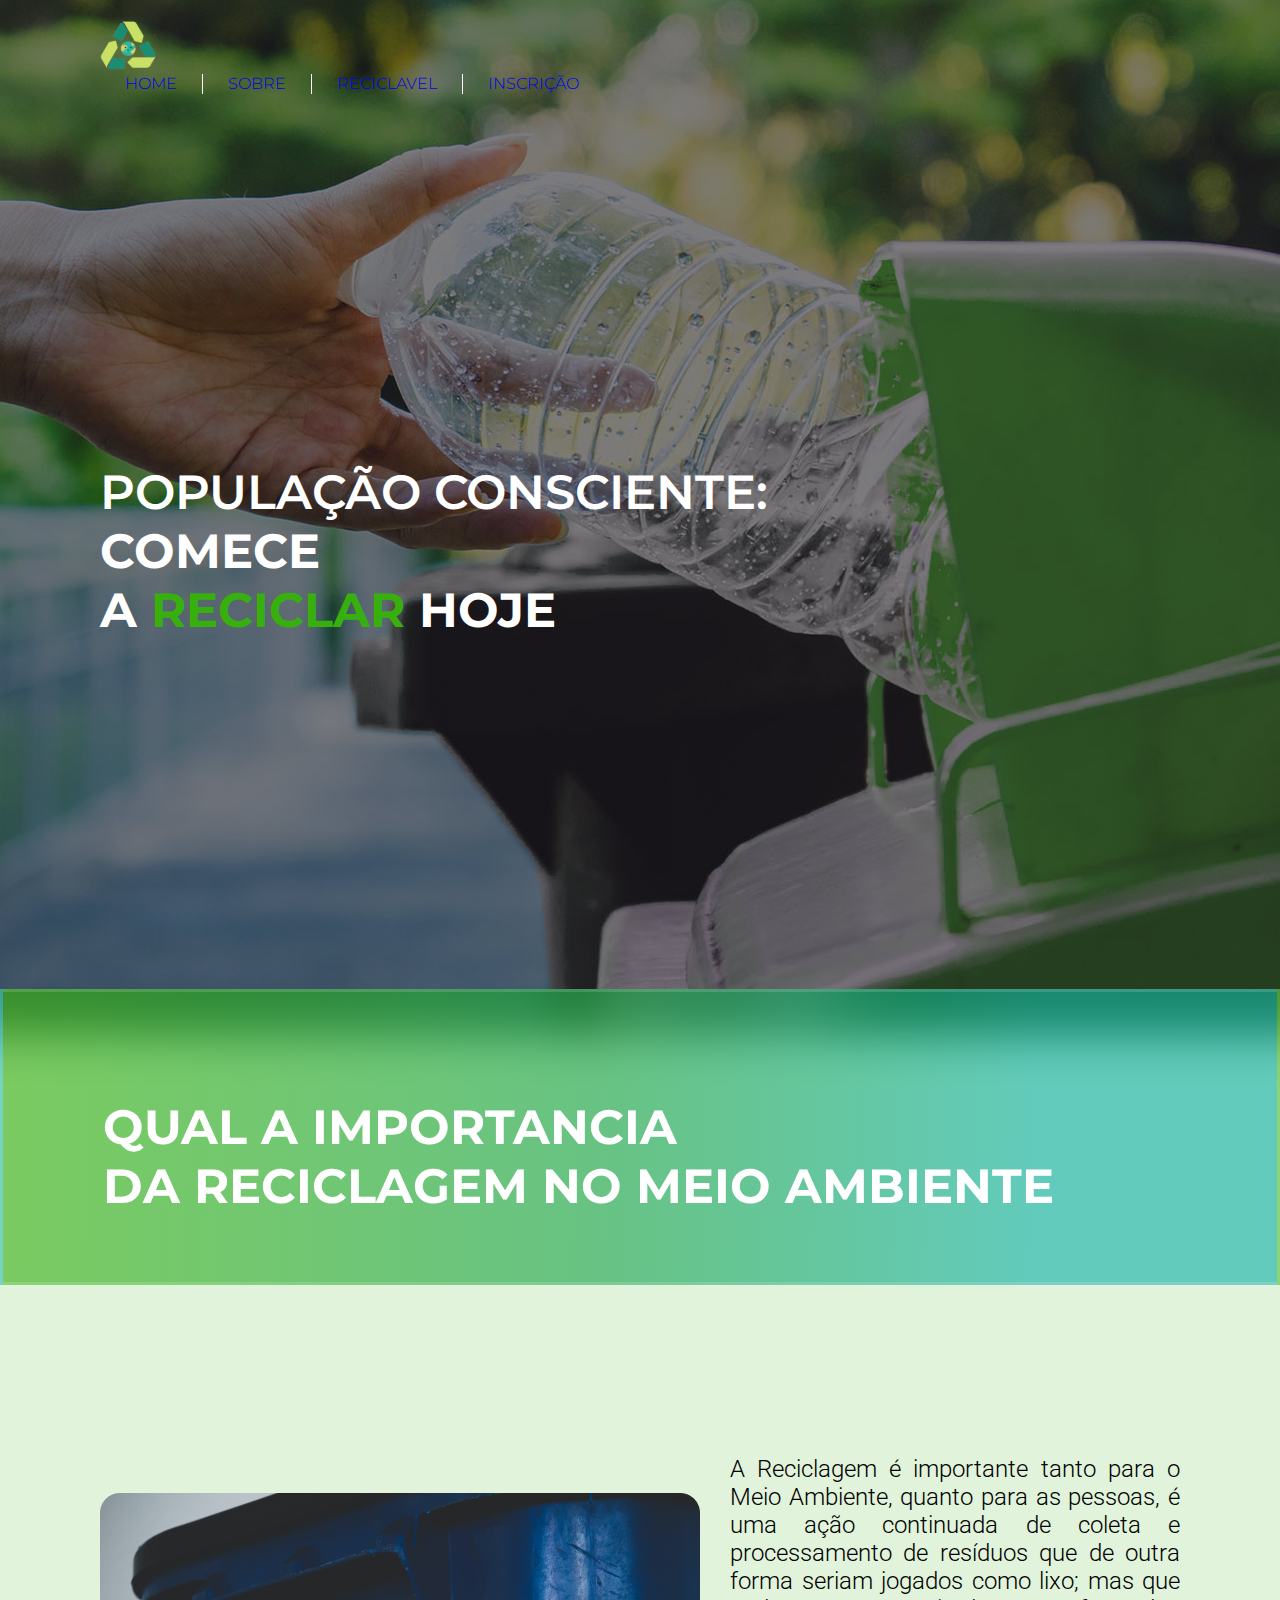
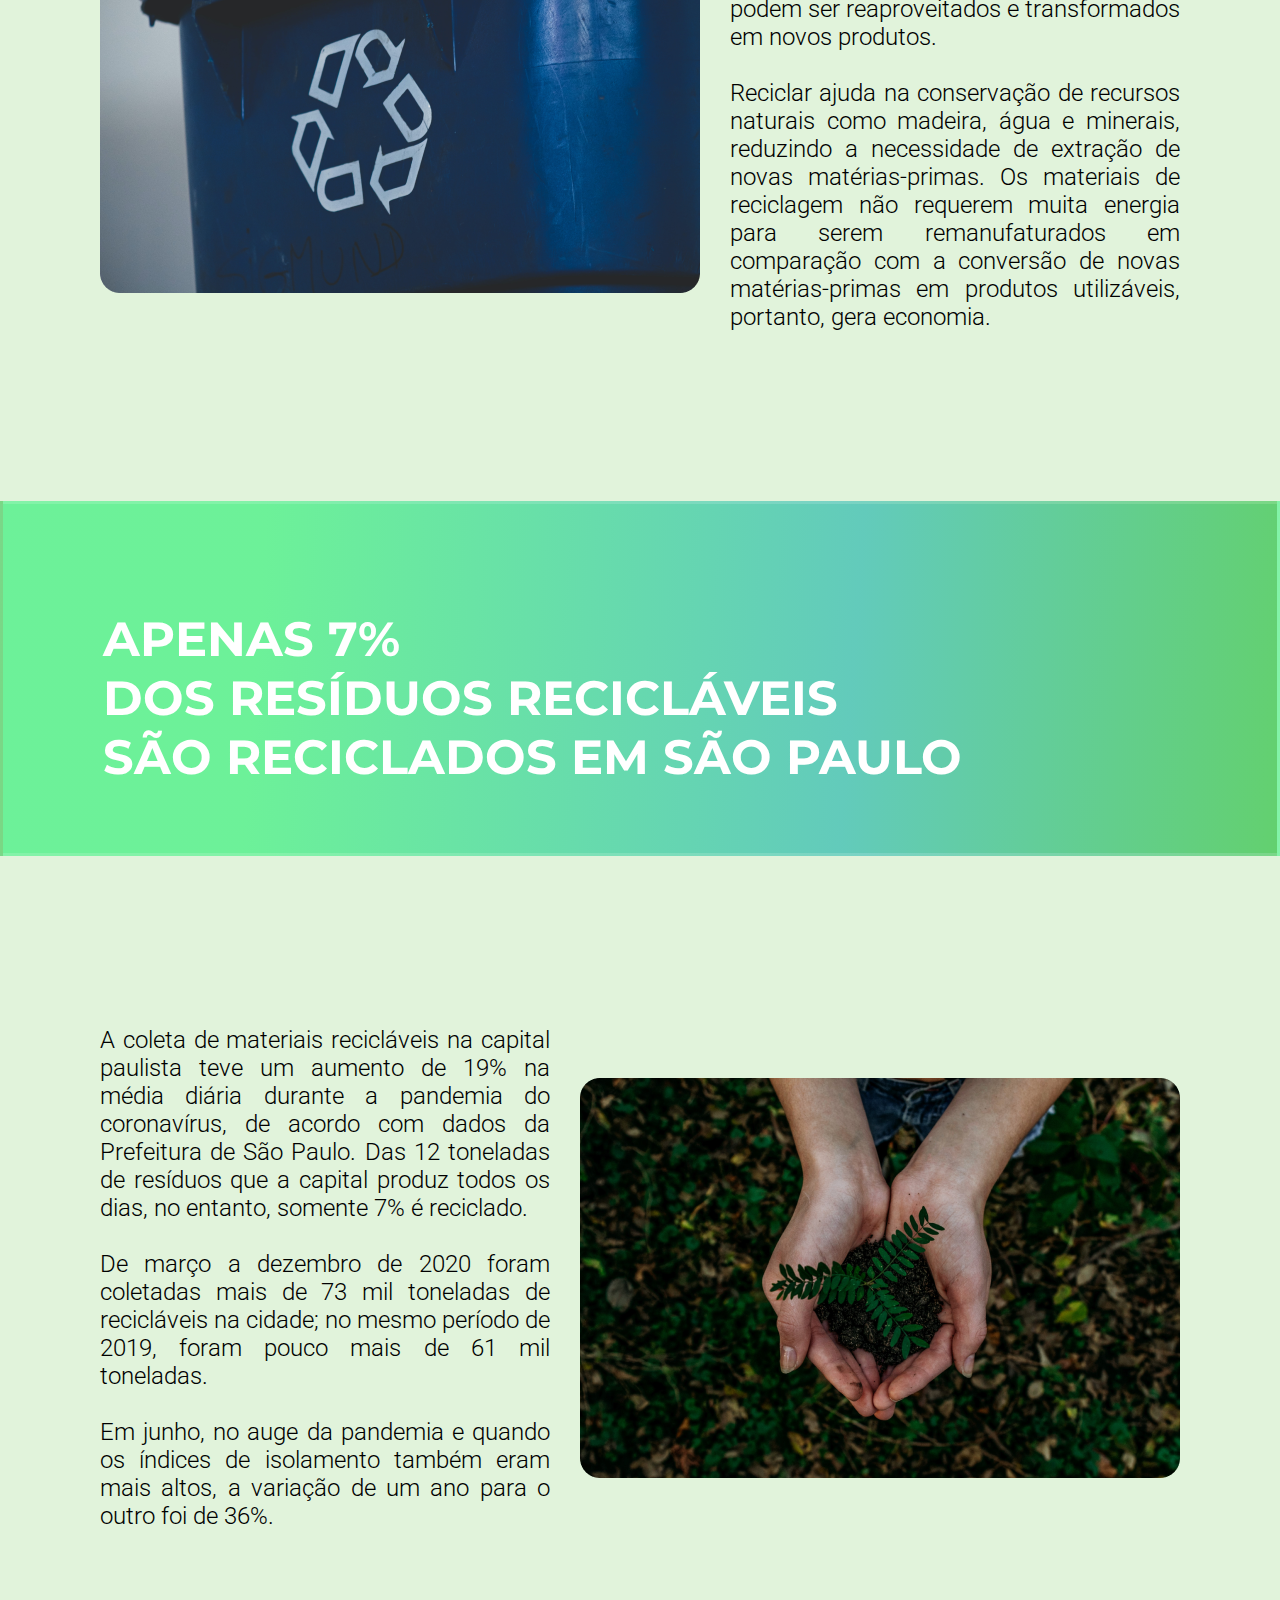
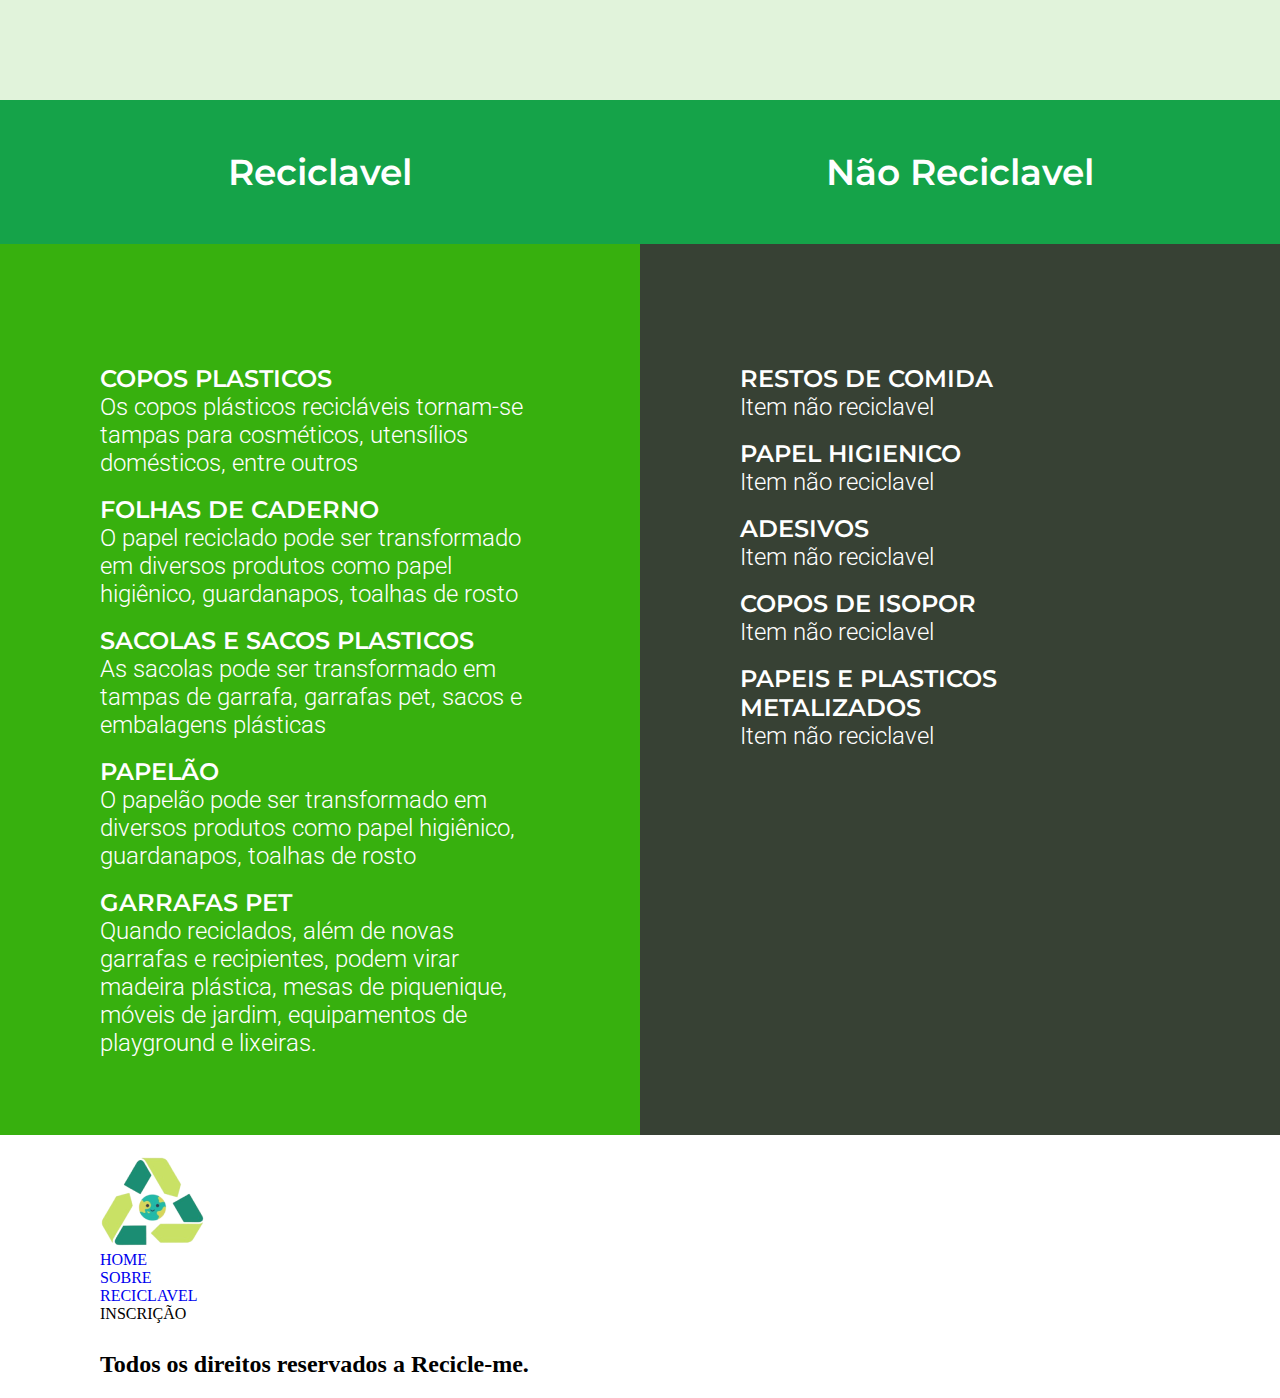
<file: index.html>
<!DOCTYPE html>
<html lang="pt-BR">

<head>
    <meta charset="UTF-8">
    <meta name="viewport" content="width=device-width, initial-scale=1.0">

    <link rel="icon" href="imagens/logo/logo-site.svg">

    <title>Recicle-me | O seu portal da reciclagem</title>
    <meta name="description"
        content="Recicle-me | Aprenda a importancia e o valor de reciclar, saiba quais beneficios a reciclagem traz para o meio ambiente e tambem para os seres vivos">

    <link rel="stylesheet" href="css/estilos.css">
    <link rel="stylesheet" href="css/responsivo.css">
</head>



<body>
    <header id="home">
        <div class="container">
            <div class="navbar-animation">
                <div class="nav-teste">
                    <img class="logo" src="./imagens/logo/logo-site.svg">
                    <nav>
                        <ul class="menus">
                            <li class="li"><a class="decoracao" href="#home">HOME</a></li>
                            <div class="traco"></div>
                            <li class="li"><a class="decoracao" href="#sobre">SOBRE</a></li>
                            <div class="traco"></div>
                            <li class="li"><a class="decoracao" href="#reciclavel">RECICLAVEL</a></li>
                            <div class="traco"></div>
                            <li class="li"><a class="decoracao" href="paginas/inscricao/inscricao.html">INSCRIÇÃO</a></li>
                        </ul>
                    </nav>
                </div>
            </div>
        </div>
    </header>

    <section class="s-hero">
        <div class="container">
            <h1 class="titulo">POPULAÇÃO CONSCIENTE:<span class="strong"><br>COMECE<br>A <span
                        class="reciclar">RECICLAR</span> HOJE</span></h1>
        </div>
    </section>

    <main>
        <div class="separador navbarscroll" id="sobre">
            <div class="container">
                <h1 class="topico1">QUAL A IMPORTANCIA<br>DA RECICLAGEM NO MEIO AMBIENTE</h1>
            </div>
        </div>

        <section>
            <div class="container">
                <div class="d-hero">
                    <div class="imagem-topico1">
                        <img src="./imagens/fundos/lixeira.png" alt="lixeira">
                    </div>

                    <div>
                        <p class="para-topico1">A Reciclagem é importante tanto para o Meio Ambiente, quanto para as
                            pessoas, é uma ação continuada de coleta e processamento de resíduos que de outra forma
                            seriam jogados como lixo; mas que podem ser reaproveitados e transformados em novos
                            produtos.<br><br>
                            Reciclar ajuda na conservação de recursos naturais como madeira, água e minerais, reduzindo
                            a necessidade de extração de novas matérias-primas. Os materiais de reciclagem não requerem
                            muita energia para serem remanufaturados em comparação com a conversão de novas
                            matérias-primas em produtos utilizáveis, portanto, gera economia.</p>
                    </div>
                </div>
            </div>
        </section>


        <div class="separador2">
            <div class="container">
                <h1 class="topico1 topico2">APENAS 7%<br>DOS RESÍDUOS RECICLÁVEIS<br>SÃO RECICLADOS EM SÃO PAULO</h1>
            </div>
        </div>

        <section>
            <div class="container">
                <div class="d-hero">

                    <div>
                        <p class="para-topico1">A coleta de materiais recicláveis na capital paulista teve um aumento de
                            19% na média diária durante a pandemia do coronavírus, de acordo com dados da Prefeitura de
                            São Paulo. Das 12 toneladas de resíduos que a capital produz todos os dias, no entanto,
                            somente 7% é reciclado.<br><br>
                            De março a dezembro de 2020 foram coletadas mais de 73 mil toneladas de recicláveis na
                            cidade; no mesmo período de 2019, foram pouco mais de 61 mil toneladas.<br><br>
                            Em junho, no auge da pandemia e quando os índices de isolamento também eram mais altos, a
                            variação de um ano para o outro foi de 36%.</p>
                    </div>

                    <div class="imagem-topico1">
                        <img src="./imagens/fundos/planta.png" alt="planta">
                    </div>

                </div>
            </div>
        </section>
        <section class="ss-hero" id="reciclavel">
            <div class="reciclavel">
                <div class="title1">
                    <h2 class="h2">Reciclavel</h2>
                </div>

                <div class="container">
                    <div class="mirror">
                        <div class="margem">
                            <h2>COPOS PLASTICOS</h2>
                            <p>Os copos plásticos recicláveis tornam-se tampas para cosméticos, utensílios domésticos,
                                entre outros</p><br>
                            <h2>FOLHAS DE CADERNO</h2>
                            <p>O papel reciclado pode ser transformado em diversos produtos como papel higiênico,
                                guardanapos, toalhas de rosto</p><br>
                            <h2 class="zerada">SACOLAS E SACOS PLASTICOS</h2>
                            <p>As sacolas pode ser transformado em tampas de garrafa, garrafas pet, sacos e embalagens
                                plásticas</p><br>
                            <h2>PAPELÃO</h2>
                            <p>O papelão pode ser transformado em diversos produtos como papel higiênico, guardanapos,
                                toalhas de rosto</p><br>
                            <h2>GARRAFAS PET</h2>
                            <p>Quando reciclados, além de novas garrafas e recipientes, podem virar madeira plástica,
                                mesas de piquenique, móveis de jardim, equipamentos de playground e lixeiras.</p>
                        </div>
                    </div>
                </div>
            </div>
            <div class="nao-reciclavel">
                <div class="title1">
                    <h2 class="h2">Não Reciclavel</h2>
                </div>
                <div class="container">
                    <div class="mirror">
                        <div class="margem2">
                            <h2>RESTOS DE COMIDA</h2>
                            <p>Item não reciclavel</p><br>
                            <h2>PAPEL HIGIENICO</h2>
                            <p>Item não reciclavel</p><br>
                            <h2>ADESIVOS</h2>
                            <p>Item não reciclavel</p><br>
                            <h2>COPOS DE ISOPOR</h2>
                            <p>Item não reciclavel</p><br>
                            <h2>PAPEIS E PLASTICOS METALIZADOS</h2>
                            <p>Item não reciclavel</p>
                        </div>
                    </div>
                </div>
            </div>
        </section>
    </main>
    <footer>
        <div class="footer">
            <div class="container">
                <div class="salvamargem">
                    <img class="footer-imagem" src="imagens/logo/logofooter.png">
                    <div class="footer-meio">
                        <ul class="footer-menus">
                            <li class="footer-li"><a class="decoracao" href="#home">HOME</a></li>
                            <li class="footer-li"><a class="decoracao" href="#sobre">SOBRE</a></li>
                            <li class="footer-li"><a class="decoracao" href="#reciclavel">RECICLAVEL</a></li>
                            <li class="footer-li">INSCRIÇÃO</li>
                        </ul>
                    </div>
                    <div class="icones0">
                        <a href="https://www.instagram.com/Joaooow/" target="_blank"><img class="icones1"
                                src="imagens/icones/instagram.png"></a>
                        <a href="https://www.instagram.com/Joaooow/" target="_blank"><img class="icones1"
                                src="imagens/icones/facebook.png"></a>
                        <a href="https://www.instagram.com/Joaooow/" target="_blank"><img class="icones1"
                                src="imagens/icones/in.png"></a>
                    </div>
                </div>
                <div class="direitos">
                    <h2>Todos os direitos reservados a Recicle-me. </h2>
                </div>
            </div>
        </div>
    </footer>

    <script src="js/navbar.js"></script>
</body>




</html>
</file>
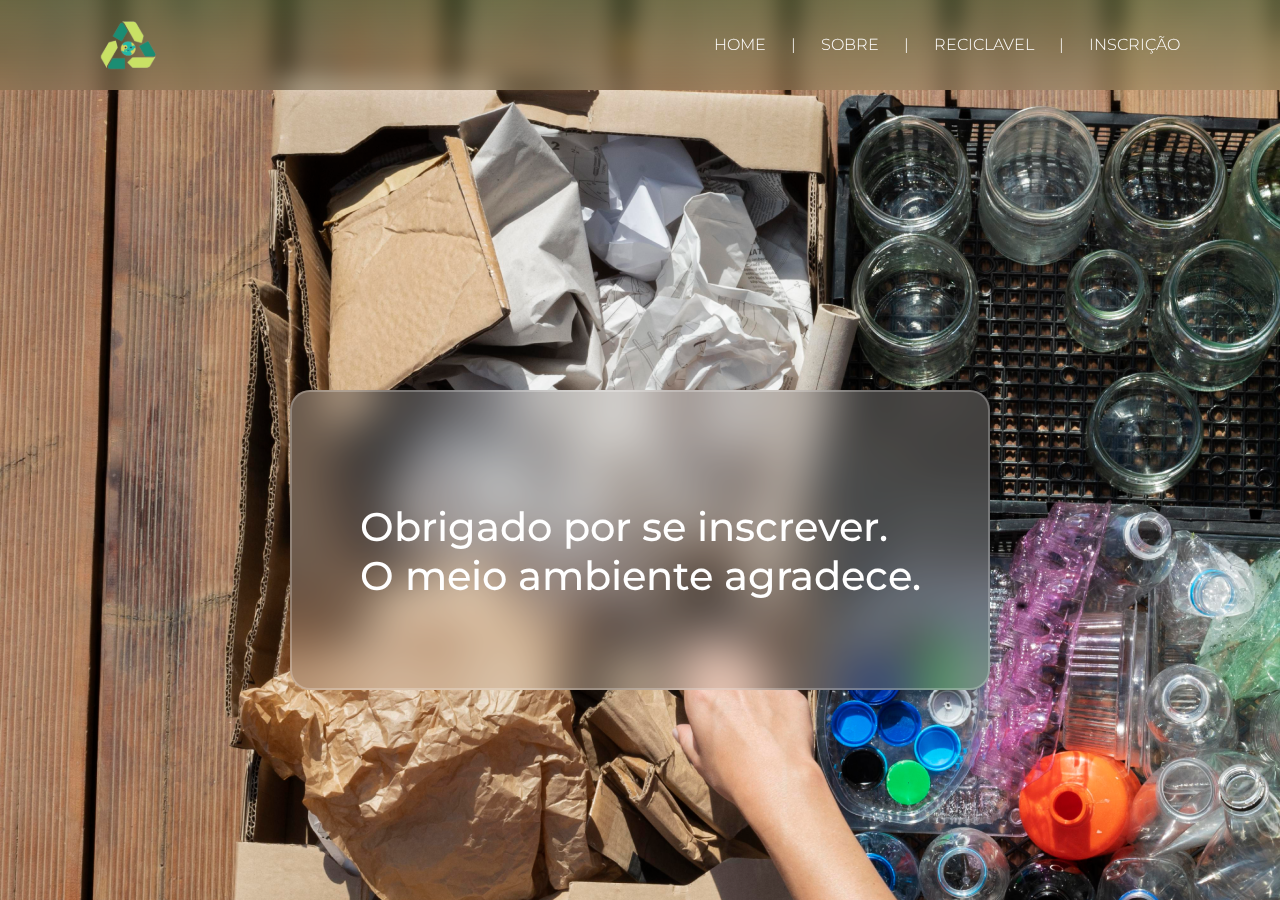
<file: paginas/agradecimento/agradecimento.html>
<!DOCTYPE html>
<html lang="pt-BR">

<head>
    <meta charset="UTF-8">

    <meta name="viewport" content="width=device-width, initial-scale=1.0">

    <title>Recicle-me | O seu portal da reciclagem</title>

    <link rel="stylesheet" href="css/estilos2.css">
    <link rel="icon" href="../../imagens/logo/logo-site.svg">
</head>

<body>
    <header class="header">
        <img class="header-logo" src="../../imagens/logo/logo-site.svg">
        <nav class="header-nav">
            <a class="header-nav-item" href="../../index.html">HOME</a>
            <div class="header-nav-div">|</div>
            <a class="header-nav-item" href="../../index.html#sobre">SOBRE</a>
            <div class="header-nav-div">|</div>
            <a class="header-nav-item" href="../../index.html#reciclavel">RECICLAVEL</a>
            <div class="header-nav-div">|</div>
            <a class="header-nav-item" href="inscricao.html">INSCRIÇÃO</a>
        </nav>
    </header>

    <main class="main">
        <div class="main-glass">
            <h1>Obrigado por se inscrever.<br>O meio ambiente agradece.</h1>
        </div>
    </main>
</body>

</html>
</file>
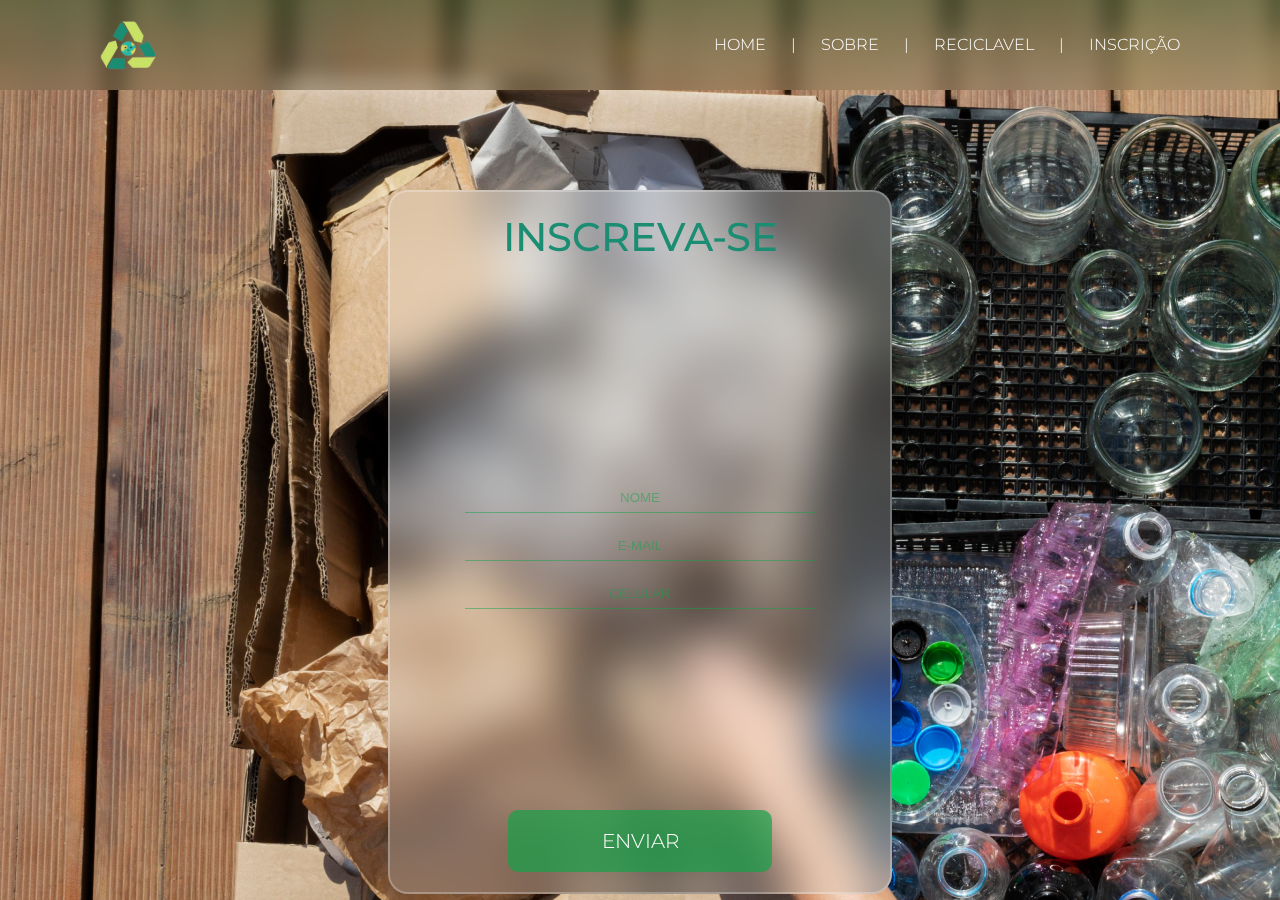
<file: paginas/inscricao/inscricao.html>
<!DOCTYPE html>
<html lang="pt-BR">

<head>
    <meta charset="UTF-8">

    <meta name="viewport" content="width=device-width, initial-scale=1.0">

    <title>Recicle-me | O seu portal da reciclagem</title>

    <link rel="stylesheet" href="css/estilos.css">
    <link rel="stylesheet" href="css/responsivo.css">
    <link rel="icon" href="../../imagens/logo/logo-site.svg">
</head>

<body>
    <div class="fundo-imagem">
        <header class="header">
            <img class="header-logo" src="../../imagens/logo/logo-site.svg">
            <nav class="header-nav">
                <a class="header-nav-item" href="../../index.html">HOME</a>
                <div class="header-nav-div">|</div>
                <a class="header-nav-item" href="../../index.html#sobre">SOBRE</a>
                <div class="header-nav-div">|</div>
                <a class="header-nav-item" href="../../index.html#reciclavel">RECICLAVEL</a>
                <div class="header-nav-div">|</div>
                <a class="header-nav-item" href="inscricao.html">INSCRIÇÃO</a>
            </nav>
        </header>
        <main class="main">
            <div class="main-glass">
                <form autocomplete="off" class="formu" action="https://formsubmit.co/alt.y7-60stgjs@yopmail.com" method="post">
                    <h1>INSCREVA-SE</h1>
                    <div class="formu1">
                        <input type="text" name="name" placeholder="NOME" class="nameform" autocomplete="false" required><br>
                        <input type="email" name="email" placeholder="E-MAIL" class="nameform" autocomplete="false" required><br>
                        <input type="tel" name="tel" placeholder="CELULAR" class="nameform" autocomplete="false" required>
                        </div>

                    <div class="botoes">
                        <button type="submit" class="buttao"><h2>ENVIAR</h2></button>
                    </div>
                    <input type="hidden" name="_captcha" value="false">
                    <input type="hidden" name="_next" value="https://joaooow.github.io/Recicle-me/paginas/agradecimento/agradecimento.html">
                </form>
            </div>
        </main>
    </div>
</body>

</html>
</file>
<file: css/estilos.css>
@import url("https://fonts.googleapis.com/css2?family=Montserrat:wght@300;600;700&family=Roboto:wght@300&display=swap");
* {
  text-decoration: none;
  -webkit-box-sizing: border-box;
          box-sizing: border-box;
  padding: 0;
  margin: 0;
  list-style: none;
}

body {
  background: url("../imagens/fundos/fundo.png");
  background-repeat: no-repeat;
  width: 100%;
  height: 100vh;
}

.container {
  width: 100%;
  margin: 0px;
  padding: 20px;
  padding-left: 100px;
  padding-right: 100px;
}

header {
  display: -webkit-box;
  display: -ms-flexbox;
  display: flex;
  -webkit-box-pack: center;
      -ms-flex-pack: center;
          justify-content: center;
}

.navbar {
  display: -webkit-box;
  display: -ms-flexbox;
  display: flex;
  -webkit-box-pack: justify;
      -ms-flex-pack: justify;
          justify-content: space-between;
  -webkit-box-align: center;
      -ms-flex-align: center;
          align-items: center;
}

.menus {
  display: -webkit-box;
  display: -ms-flexbox;
  display: flex;
}

.traco {
  border-left: 1px solid white;
}

.li {
  padding-left: 25px;
  padding-right: 25px;
  color: white;
  font-family: 'Montserrat';
  font-style: normal;
  font-weight: 300;
  font-size: 16px;
  line-height: 20px;
}

.s-hero {
  display: -webkit-box;
  display: -ms-flexbox;
  display: flex;
  -webkit-box-pack: center;
      -ms-flex-pack: center;
          justify-content: center;
  padding: 329px 0px;
}

.titulo {
  font-family: 'Montserrat';
  font-style: normal;
  font-weight: 600;
  font-size: 48px;
  line-height: 59px;
  color: white;
}

.reciclar {
  color: #37B00E;
}

.strong {
  font-family: 'Montserrat';
  font-style: normal;
  font-weight: 700;
  font-size: 48px;
  line-height: 59px;
  color: white;
}

.separador {
  background: linear-gradient(91.58deg, rgba(54, 176, 14, 0.6) 0%, rgba(22, 163, 74, 0.6) 48.11%, rgba(14, 176, 165, 0.6) 81.03%);
  border: 3px solid rgba(255, 255, 255, 0.14);
  -webkit-backdrop-filter: blur(23px);
          backdrop-filter: blur(23px);
  margin: 0;
  padding: 0;
  -webkit-box-sizing: border-box;
          box-sizing: border-box;
}

.topico1 {
  padding-top: 86px;
  padding-bottom: 46px;
  font-family: 'Montserrat';
  font-style: normal;
  font-weight: 700;
  font-size: 48px;
  line-height: 59px;
  color: white;
}

main {
  background: rgba(54, 176, 14, 0.15);
}

.imagem-topico1 {
  display: -webkit-box;
  display: -ms-flexbox;
  display: flex;
  width: 100%;
  max-width: 600px;
}

.d-hero {
  padding-top: 150px;
  padding-bottom: 150px;
  display: -webkit-box;
  display: -ms-flexbox;
  display: flex;
  -webkit-box-orient: horizontal;
  -webkit-box-direction: normal;
      -ms-flex-direction: row;
          flex-direction: row;
  -webkit-box-align: center;
      -ms-flex-align: center;
          align-items: center;
  gap: 30px;
}

.para-topico1 {
  font-family: 'Roboto', sans-serif;
  font-style: normal;
  font-weight: 300;
  font-size: 24px;
  line-height: 28px;
  text-align: justify;
}

.separador2 {
  background: linear-gradient(94.21deg, rgba(31, 240, 108, 0.6) 20.32%, rgba(14, 176, 165, 0.6) 66.35%, rgba(15, 186, 29, 0.6) 102.66%);
  border: 3px solid rgba(255, 255, 255, 0.15);
  -webkit-backdrop-filter: blur(25px);
          backdrop-filter: blur(25px);
}

.ss-hero {
  display: -webkit-box;
  display: -ms-flexbox;
  display: flex;
  -webkit-box-orient: horizontal;
  -webkit-box-direction: normal;
      -ms-flex-direction: row;
          flex-direction: row;
  -webkit-box-align: center;
      -ms-flex-align: center;
          align-items: center;
}

.reciclavel {
  background: #37B00E;
  -webkit-box-sizing: border-box;
          box-sizing: border-box;
  width: 100%;
  height: 1035px;
}

.nao-reciclavel {
  background: #374134;
  -webkit-box-sizing: border-box;
          box-sizing: border-box;
  width: 100%;
  height: 1035px;
}

.title1 {
  display: -webkit-box;
  display: -ms-flexbox;
  display: flex;
  -webkit-box-align: center;
      -ms-flex-align: center;
          align-items: center;
  -ms-flex-pack: distribute;
      justify-content: space-around;
  width: 100%;
  padding: 50px 0px;
  background: #15A349;
  -webkit-backdrop-filter: blur(15px);
          backdrop-filter: blur(15px);
}

.h2 {
  font-family: 'Montserrat';
  font-style: normal;
  font-weight: 600;
  font-size: 36px;
  color: white;
}

.margem h2, .margem2 h2 {
  font-family: 'Montserrat';
  font-style: normal;
  font-weight: 600;
  font-size: 24px;
  line-height: 29px;
  color: #FFFFFF;
}

.margem p {
  font-family: 'Roboto';
  font-style: normal;
  font-weight: 300;
  font-size: 24px;
  line-height: 28px;
  color: white;
}

.mirror {
  display: -webkit-box;
  display: -ms-flexbox;
  display: flex;
  -webkit-box-orient: vertical;
  -webkit-box-direction: normal;
      -ms-flex-direction: column;
          flex-direction: column;
  -webkit-box-pack: center;
      -ms-flex-pack: center;
          justify-content: center;
  -webkit-box-align: center;
      -ms-flex-align: center;
          align-items: center;
  padding: 100px 0px;
}

.margem2 p {
  font-family: 'Roboto';
  font-style: normal;
  font-weight: 300;
  font-size: 24px;
  line-height: 28px;
  color: white;
}
/*# sourceMappingURL=estilos.css.map */
</file>
<file: css/responsivo.css>
@media (max-width: 1920px) {
  body {
    background: url("../imagens/fundos/fundomaior.png");
    background-repeat: no-repeat;
    width: 100%;
    height: 100vh;
  }
}

@media (max-width: 1440px) {
  body {
    background: url("../imagens/fundos/fundo.png");
    background-repeat: no-repeat;
    width: 100%;
    height: 100vh;
  }
}

@media (max-width: 1200px) {
  .d-hero {
    padding: 110px 0px;
    -webkit-box-align: center;
        -ms-flex-align: center;
            align-items: center;
  }
  .imagem-topico1 {
    width: 550px;
    height: 325px;
  }
  .para-topico1 {
    font-size: 17px;
  }
  .topico1 {
    font-size: 40px;
  }
}

@media (max-width: 991px) {
  body {
    background: url("../imagens/991/fundo.png");
    background-repeat: no-repeat;
    width: 100%;
    height: 100vh;
  }
  .titulo {
    font-family: 'Montserrat';
    font-style: normal;
    font-weight: 600;
    font-size: 35px;
    line-height: 43px;
    color: #FFFFFF;
  }
  .strong {
    font-family: 'Montserrat';
    font-style: normal;
    font-weight: 700;
    font-size: 35px;
    line-height: 43px;
    color: #FFFFFF;
  }
  .s-hero {
    display: -webkit-box;
    display: -ms-flexbox;
    display: flex;
    -webkit-box-orient: vertical;
    -webkit-box-direction: normal;
        -ms-flex-direction: column;
            flex-direction: column;
    -webkit-box-pack: center;
        -ms-flex-pack: center;
            justify-content: center;
    padding: 230px 0px;
  }
  .separador {
    width: 100%;
    background: linear-gradient(91.58deg, rgba(54, 176, 14, 0.6) 0%, rgba(22, 163, 74, 0.6) 48.11%, rgba(14, 176, 165, 0.6) 81.03%);
    border: 3px solid rgba(255, 255, 255, 0.14);
    -webkit-backdrop-filter: blur(25px);
            backdrop-filter: blur(25px);
  }
  .topico1 {
    padding: 47px 0px;
    margin: 0;
    font-family: 'Montserrat';
    font-style: normal;
    font-weight: 700;
    font-size: 36px;
    line-height: 44px;
    color: #FFFFFF;
  }
  .imagem-topico1 {
    padding: 50px 0px;
    width: 584px;
    height: 390px;
  }
  .d-hero {
    display: -webkit-box;
    display: -ms-flexbox;
    display: flex;
    -webkit-box-orient: vertical;
    -webkit-box-direction: normal;
        -ms-flex-direction: column;
            flex-direction: column;
  }
  .para-topico1 {
    width: 584px;
    height: 400px;
    font-family: 'Roboto';
    font-style: normal;
    font-weight: 300;
    font-size: 24px;
    line-height: 28px;
    text-align: justify;
    color: #000000;
  }
  .separador2 {
    width: 100%;
    background: linear-gradient(94.21deg, rgba(31, 240, 108, 0.6) 20.32%, rgba(14, 176, 165, 0.6) 66.35%, rgba(15, 186, 29, 0.6) 102.66%);
    border: 3px solid rgba(255, 255, 255, 0.15);
    -webkit-backdrop-filter: blur(25px);
            backdrop-filter: blur(25px);
  }
  .topico2 {
    padding: 0px 0px;
    margin: 0;
    font-family: 'Montserrat';
    font-style: normal;
    font-weight: 700;
    font-size: 36px;
    line-height: 44px;
    color: #FFFFFF;
  }
  .ss-hero {
    display: -webkit-box;
    display: -ms-flexbox;
    display: flex;
    -webkit-box-orient: vertical;
    -webkit-box-direction: normal;
        -ms-flex-direction: column;
            flex-direction: column;
  }
}

@media (max-width: 600px) {
  body {
    background: url("../imagens/991/fundo600.png");
    background-repeat: no-repeat;
    width: 100%;
    height: 100vh;
  }
  .container {
    padding-left: 20px;
    padding-right: 50px;
  }
  .titulo {
    font-family: 'Montserrat';
    font-style: normal;
    font-weight: 600;
    font-size: 20px;
    line-height: 24px;
    color: #FFFFFF;
  }
  .strong {
    font-family: 'Montserrat';
    font-style: normal;
    font-weight: 600;
    font-size: 20px;
    line-height: 24px;
    color: #FFFFFF;
  }
  .s-hero {
    display: -webkit-box;
    display: -ms-flexbox;
    display: flex;
    -webkit-box-orient: vertical;
    -webkit-box-direction: normal;
        -ms-flex-direction: column;
            flex-direction: column;
    -webkit-box-pack: center;
        -ms-flex-pack: center;
            justify-content: center;
    padding: 120px 0px;
  }
  .topico1 {
    margin: 0;
    padding: 25px;
    font-family: 'Montserrat';
    font-style: normal;
    font-weight: 600;
    font-size: 20px;
    line-height: 24px;
  }
  .separador {
    width: 100%;
    background: linear-gradient(91.58deg, rgba(54, 176, 14, 0.6) 0%, rgba(22, 163, 74, 0.6) 48.11%, rgba(14, 176, 165, 0.6) 81.03%);
    border: 3px solid rgba(255, 255, 255, 0.14);
    -webkit-backdrop-filter: blur(25px);
            backdrop-filter: blur(25px);
  }
  .imagem-topico1 {
    display: NONE;
  }
  .para-topico1 {
    font-family: 'Roboto';
    font-style: normal;
    font-weight: 300;
    font-size: 24px;
    line-height: 28px;
    text-align: justify;
    width: 345px;
    height: 644px;
  }
  .logo {
    width: 23.33px;
    height: 20.83px;
  }
  .li,
  .traco {
    font-family: 'Montserrat';
    font-style: normal;
    font-weight: 300;
    font-size: 9px;
    line-height: 11px;
  }
  .nav-teste {
    display: -webkit-box;
    display: -ms-flexbox;
    display: flex;
    -webkit-box-pack: center;
        -ms-flex-pack: center;
            justify-content: center;
  }
  .h2 {
    font-family: 'Montserrat';
    font-style: normal;
    font-weight: 600;
    font-size: 29px;
    line-height: 35px;
  }
  .title1 {
    background: #15A349;
    -webkit-backdrop-filter: blur(15px);
            backdrop-filter: blur(15px);
    width: 100%;
  }
  .margem h2 {
    display: -webkit-box;
    display: -ms-flexbox;
    display: flex;
    -webkit-box-pack: center;
        -ms-flex-pack: center;
            justify-content: center;
    font-family: 'Montserrat';
    font-style: normal;
    font-weight: 600;
    font-size: 24px;
    line-height: 29px;
  }
  .margem p {
    display: -webkit-box;
    display: -ms-flexbox;
    display: flex;
    -webkit-box-pack: center;
        -ms-flex-pack: center;
            justify-content: center;
    text-align: justify;
    width: 100%px;
    height: 84px;
    font-family: 'Roboto';
    font-style: normal;
    font-weight: 300;
    font-size: 24px;
    line-height: 28px;
  }
  .margem2 h2 {
    display: -webkit-box;
    display: -ms-flexbox;
    display: flex;
    -webkit-box-pack: center;
        -ms-flex-pack: center;
            justify-content: center;
    text-align: center;
    font-family: 'Montserrat';
    font-style: normal;
    font-weight: 600;
    font-size: 24px;
    line-height: 29px;
  }
  .margem2 p {
    display: -webkit-box;
    display: -ms-flexbox;
    display: flex;
    -webkit-box-pack: center;
        -ms-flex-pack: center;
            justify-content: center;
    text-align: justify;
    width: 100%px;
    height: 84px;
    font-family: 'Roboto';
    font-style: normal;
    font-weight: 300;
    font-size: 24px;
    line-height: 28px;
  }
  .footer-imagem {
    width: 46px;
    height: 40px;
    padding: 0px;
  }
  .footer-li {
    font-family: 'Montserrat';
    font-style: normal;
    font-weight: 300;
    font-size: 10px;
    line-height: 12px;
    padding: 3px 0px;
    margin: 0;
  }
  .icones1 {
    width: 13px;
    height: 14px;
    padding: 0px;
  }
  .icones0 {
    padding: 0px;
  }
  .direitos h2 {
    display: -webkit-box;
    display: -ms-flexbox;
    display: flex;
    padding-top: 3px 0px;
    font-family: 'Montserrat';
    font-style: normal;
    font-weight: 300;
    font-size: 10px;
    line-height: 12px;
    text-align: justify;
    -webkit-box-pack: center;
        -ms-flex-pack: center;
            justify-content: center;
    -webkit-box-align: center;
        -ms-flex-align: center;
            align-items: center;
  }
  .direitos {
    padding-top: 10px;
  }
}

@media (max-width: 480px) {
  .zerada {
    padding-top: 22px;
  }
}

@media (max-width: 360px) {
  body {
    background: url("../imagens/991/fundo2.png");
    background-repeat: no-repeat;
    width: 100%;
    height: 100vh;
  }
  .nav-teste {
    display: -webkit-box;
    display: -ms-flexbox;
    display: flex;
    -webkit-box-pack: center;
        -ms-flex-pack: center;
            justify-content: center;
  }
  .li,
  .traco {
    font-family: 'Montserrat';
    font-style: normal;
    font-weight: 300;
    font-size: 7px;
    line-height: 11px;
  }
  .li {
    padding-left: 10px;
    padding-right: 10px;
  }
  .s-hero {
    display: -webkit-box;
    display: -ms-flexbox;
    display: flex;
    -webkit-box-orient: vertical;
    -webkit-box-direction: normal;
        -ms-flex-direction: column;
            flex-direction: column;
    -webkit-box-pack: center;
        -ms-flex-pack: center;
            justify-content: center;
    padding: 95px 0px;
  }
  .para-topico1 {
    width: 100%;
    height: 845px;
  }
  .margem h2 {
    width: 100%;
  }
  .margem p {
    width: 100%;
    height: 140px;
  }
  .margem {
    display: -webkit-box;
    display: -ms-flexbox;
    display: flex;
    -webkit-box-pack: center;
        -ms-flex-pack: center;
            justify-content: center;
    -webkit-box-align: center;
        -ms-flex-align: center;
            align-items: center;
    text-align: center;
  }
}
/*# sourceMappingURL=responsivo.css.map */
</file>
<file: paginas/agradecimento/css/estilos2.css>
@import url("https://fonts.googleapis.com/css2?family=Montserrat:wght@300;600;700&family=Roboto:wght@300&display=swap");
* {
  text-decoration: none;
  -webkit-box-sizing: border-box;
          box-sizing: border-box;
  padding: 0;
  margin: 0;
  list-style: none;
}

body {
  background: url("../../inscricao/imagens/fundo2.png");
  background-repeat: no-repeat;
}

.header {
  display: -webkit-box;
  display: -ms-flexbox;
  display: flex;
  -webkit-box-orient: horizontal;
  -webkit-box-direction: normal;
      -ms-flex-direction: row;
          flex-direction: row;
  -webkit-box-pack: justify;
      -ms-flex-pack: justify;
          justify-content: space-between;
  padding: 20px 100px;
  background: -webkit-gradient(linear, left top, left bottom, from(rgba(0, 56, 5, 0.35)), color-stop(149%, rgba(15, 186, 29, 0)));
  background: linear-gradient(180deg, rgba(0, 56, 5, 0.35) 0%, rgba(15, 186, 29, 0) 149%);
  -webkit-backdrop-filter: blur(13px);
          backdrop-filter: blur(13px);
}

.header-nav {
  display: -webkit-box;
  display: -ms-flexbox;
  display: flex;
  -webkit-box-align: center;
      -ms-flex-align: center;
          align-items: center;
}

.header-nav-item {
  font-family: 'Montserrat';
  font-style: normal;
  font-weight: 300;
  font-size: 16px;
  line-height: 20px;
  color: white;
}

.header-nav-div {
  font-family: 'Montserrat';
  font-style: normal;
  font-weight: 300;
  font-size: 16px;
  line-height: 20px;
  color: white;
  padding: 0px 25px;
}

.main {
  display: -webkit-box;
  display: -ms-flexbox;
  display: flex;
  -webkit-box-orient: vertical;
  -webkit-box-direction: normal;
      -ms-flex-direction: column;
          flex-direction: column;
  -webkit-box-align: center;
      -ms-flex-align: center;
          align-items: center;
  -webkit-box-pack: center;
      -ms-flex-pack: center;
          justify-content: center;
  padding: 300px 0px 0px 0px;
}

.main-glass {
  width: 100%;
  max-width: 700px;
  max-height: 300px;
  display: -webkit-box;
  display: -ms-flexbox;
  display: flex;
  -webkit-box-orient: vertical;
  -webkit-box-direction: normal;
      -ms-flex-direction: column;
          flex-direction: column;
  -webkit-box-align: center;
      -ms-flex-align: center;
          align-items: center;
  background: rgba(255, 255, 255, 0.2);
  border: 2px solid rgba(255, 255, 255, 0.25);
  -webkit-backdrop-filter: blur(25px);
          backdrop-filter: blur(25px);
  border-radius: 20px;
}

.main-glass h1 {
  padding: 110px 0px;
  font-family: 'Montserrat';
  font-style: normal;
  font-weight: 500;
  font-size: 40px;
  line-height: 49px;
  color: white;
}
/*# sourceMappingURL=estilos2.css.map */
</file>
<file: paginas/inscricao/css/estilos.css>
@import url("https://fonts.googleapis.com/css2?family=Montserrat:wght@300;600;700&family=Roboto:wght@300&display=swap");
* {
  text-decoration: none;
  -webkit-box-sizing: none;
          box-sizing: none;
  padding: 0;
  margin: 0;
}

body {
  background: url("../imagens/fundo2.png");
  background-repeat: no-repeat;
}

.header {
  display: -webkit-box;
  display: -ms-flexbox;
  display: flex;
  -webkit-box-orient: horizontal;
  -webkit-box-direction: normal;
      -ms-flex-direction: row;
          flex-direction: row;
  -webkit-box-pack: justify;
      -ms-flex-pack: justify;
          justify-content: space-between;
  padding: 20px 100px;
  background: -webkit-gradient(linear, left top, left bottom, from(rgba(0, 56, 5, 0.35)), color-stop(149%, rgba(15, 186, 29, 0)));
  background: linear-gradient(180deg, rgba(0, 56, 5, 0.35) 0%, rgba(15, 186, 29, 0) 149%);
  -webkit-backdrop-filter: blur(13px);
          backdrop-filter: blur(13px);
}

.header-nav {
  display: -webkit-box;
  display: -ms-flexbox;
  display: flex;
  -webkit-box-align: center;
      -ms-flex-align: center;
          align-items: center;
}

.header-nav-item {
  font-family: 'Montserrat';
  font-style: normal;
  font-weight: 300;
  font-size: 16px;
  line-height: 20px;
  color: white;
}

.header-nav-div {
  font-family: 'Montserrat';
  font-style: normal;
  font-weight: 300;
  font-size: 16px;
  line-height: 20px;
  color: white;
  padding: 0px 25px;
}

.main {
  display: -webkit-box;
  display: -ms-flexbox;
  display: flex;
  -webkit-box-orient: vertical;
  -webkit-box-direction: normal;
      -ms-flex-direction: column;
          flex-direction: column;
  -webkit-box-align: center;
      -ms-flex-align: center;
          align-items: center;
  -webkit-box-pack: center;
      -ms-flex-pack: center;
          justify-content: center;
  padding: 100px 0px 0px 0px;
}

.main-glass {
  width: 500px;
  height: 700px;
  display: -webkit-box;
  display: -ms-flexbox;
  display: flex;
  -webkit-box-orient: vertical;
  -webkit-box-direction: normal;
      -ms-flex-direction: column;
          flex-direction: column;
  -webkit-box-align: center;
      -ms-flex-align: center;
          align-items: center;
  background: rgba(255, 255, 255, 0.2);
  border: 2px solid rgba(255, 255, 255, 0.25);
  -webkit-backdrop-filter: blur(25px);
          backdrop-filter: blur(25px);
  border-radius: 20px;
}

.main-glass h1 {
  padding: 20px 0px;
  font-family: 'Montserrat';
  font-style: normal;
  font-weight: 500;
  font-size: 40px;
  line-height: 49px;
  color: #1B8D72;
}

.formu {
  height: 680px;
  display: -webkit-box;
  display: -ms-flexbox;
  display: flex;
  -webkit-box-orient: vertical;
  -webkit-box-direction: normal;
      -ms-flex-direction: column;
          flex-direction: column;
  -webkit-box-align: center;
      -ms-flex-align: center;
          align-items: center;
  -webkit-box-pack: justify;
      -ms-flex-pack: justify;
          justify-content: space-between;
}

.formu1 {
  display: -webkit-box;
  display: -ms-flexbox;
  display: flex;
  -webkit-box-orient: vertical;
  -webkit-box-direction: normal;
      -ms-flex-direction: column;
          flex-direction: column;
  -webkit-box-align: center;
      -ms-flex-align: center;
          align-items: center;
  width: 100%;
}

.nameform {
  text-transform: uppercase;
  width: 350px;
  height: 30px;
  background: transparent;
  -webkit-box-sizing: border-box;
          box-sizing: border-box;
  border: 0;
  border-bottom: 1px solid rgba(21, 163, 73, 0.5);
  -webkit-box-shadow: 0 0 0 0;
          box-shadow: 0 0 0 0;
  outline: 0;
  text-align: center;
}

::-webkit-input-placeholder {
  text-align: center;
  color: rgba(21, 163, 73, 0.5);
}

.buttao {
  background: rgba(21, 163, 73, 0.7);
  border-radius: 10px;
  border: none;
  width: 264px;
  height: 62px;
  cursor: pointer;
}

.buttao h2 {
  font-family: 'Montserrat';
  font-style: normal;
  font-weight: 300;
  font-size: 20px;
  line-height: 20px;
  color: white;
}
/*# sourceMappingURL=estilos.css.map */
</file>
<file: paginas/inscricao/css/responsivo.css>
@media (max-width: 700px) {
  body {
    background: url("../imagens/700.png") no-repeat;
  }
  .header-nav-div {
    padding: 0px 10px;
  }
  .header {
    padding: 15px 20px;
  }
  .main {
    padding: 25px 0px;
  }
  .main-glass {
    padding: 0px;
  }
}

@media (max-width: 550px) {
  .header {
    display: -webkit-box;
    display: -ms-flexbox;
    display: flex;
    -webkit-box-orient: horizontal;
    -webkit-box-direction: normal;
        -ms-flex-direction: row;
            flex-direction: row;
    padding: 20px 20px;
  }
  .header-nav {
    display: -webkit-box;
    display: -ms-flexbox;
    display: flex;
    -webkit-box-align: center;
        -ms-flex-align: center;
            align-items: center;
  }
  .header-nav-div,
  .header-nav-item {
    font-family: 'Montserrat';
    font-style: normal;
    font-weight: 300;
    font-size: 13px;
    line-height: 11px;
  }
  .header-logo {
    width: 27.22px;
    height: 24.31px;
  }
  .header {
    padding: 15px 20px;
  }
  .main {
    padding: 70px 0px;
  }
  .main-glass {
    width: 353px;
    height: 494.2px;
  }
  .buttao {
    background: rgba(21, 163, 73, 0.7);
    border-radius: 10px;
    border: none;
    width: 186.38px;
    height: 43.77px;
    cursor: pointer;
  }
  .nameform {
    width: 247.1px;
    height: 30px;
    background: transparent;
    -webkit-box-sizing: border-box;
            box-sizing: border-box;
    border: 0;
    border-bottom: 1px solid rgba(21, 163, 73, 0.5);
    -webkit-box-shadow: 0 0 0 0;
            box-shadow: 0 0 0 0;
    outline: 0;
    text-align: center;
  }
}

@media (max-width: 410px) {
  .header {
    display: -webkit-box;
    display: -ms-flexbox;
    display: flex;
    -webkit-box-orient: horizontal;
    -webkit-box-direction: normal;
        -ms-flex-direction: row;
            flex-direction: row;
    padding: 20px 20px;
  }
  .header-nav {
    display: -webkit-box;
    display: -ms-flexbox;
    display: flex;
    -webkit-box-align: center;
        -ms-flex-align: center;
            align-items: center;
  }
  .header-nav-div,
  .header-nav-item {
    font-family: 'Montserrat';
    font-style: normal;
    font-weight: 300;
    font-size: 10px;
    line-height: 11px;
  }
  .header-logo {
    width: 27.22px;
    height: 24.31px;
  }
  .header {
    padding: 15px 20px;
  }
  .main {
    padding: 70px 0px;
  }
  .main-glass {
    width: 289.37px;
    height: 405.11px;
  }
  .buttao {
    background: rgba(21, 163, 73, 0.7);
    border-radius: 10px;
    border: none;
    width: 186.38px;
    height: 43.77px;
    cursor: pointer;
  }
  .main-glass h1 {
    padding: 20px 0px;
    font-family: 'Montserrat';
    font-style: normal;
    font-weight: 500;
    font-size: 30px;
    line-height: 49px;
    color: #1B8D72;
  }
  .nameform {
    width: 247.1px;
    height: 30px;
    background: transparent;
    -webkit-box-sizing: border-box;
            box-sizing: border-box;
    border: 0;
    border-bottom: 1px solid rgba(21, 163, 73, 0.5);
    -webkit-box-shadow: 0 0 0 0;
            box-shadow: 0 0 0 0;
    outline: 0;
    text-align: center;
  }
}
/*# sourceMappingURL=responsivo.css.map */
</file>
